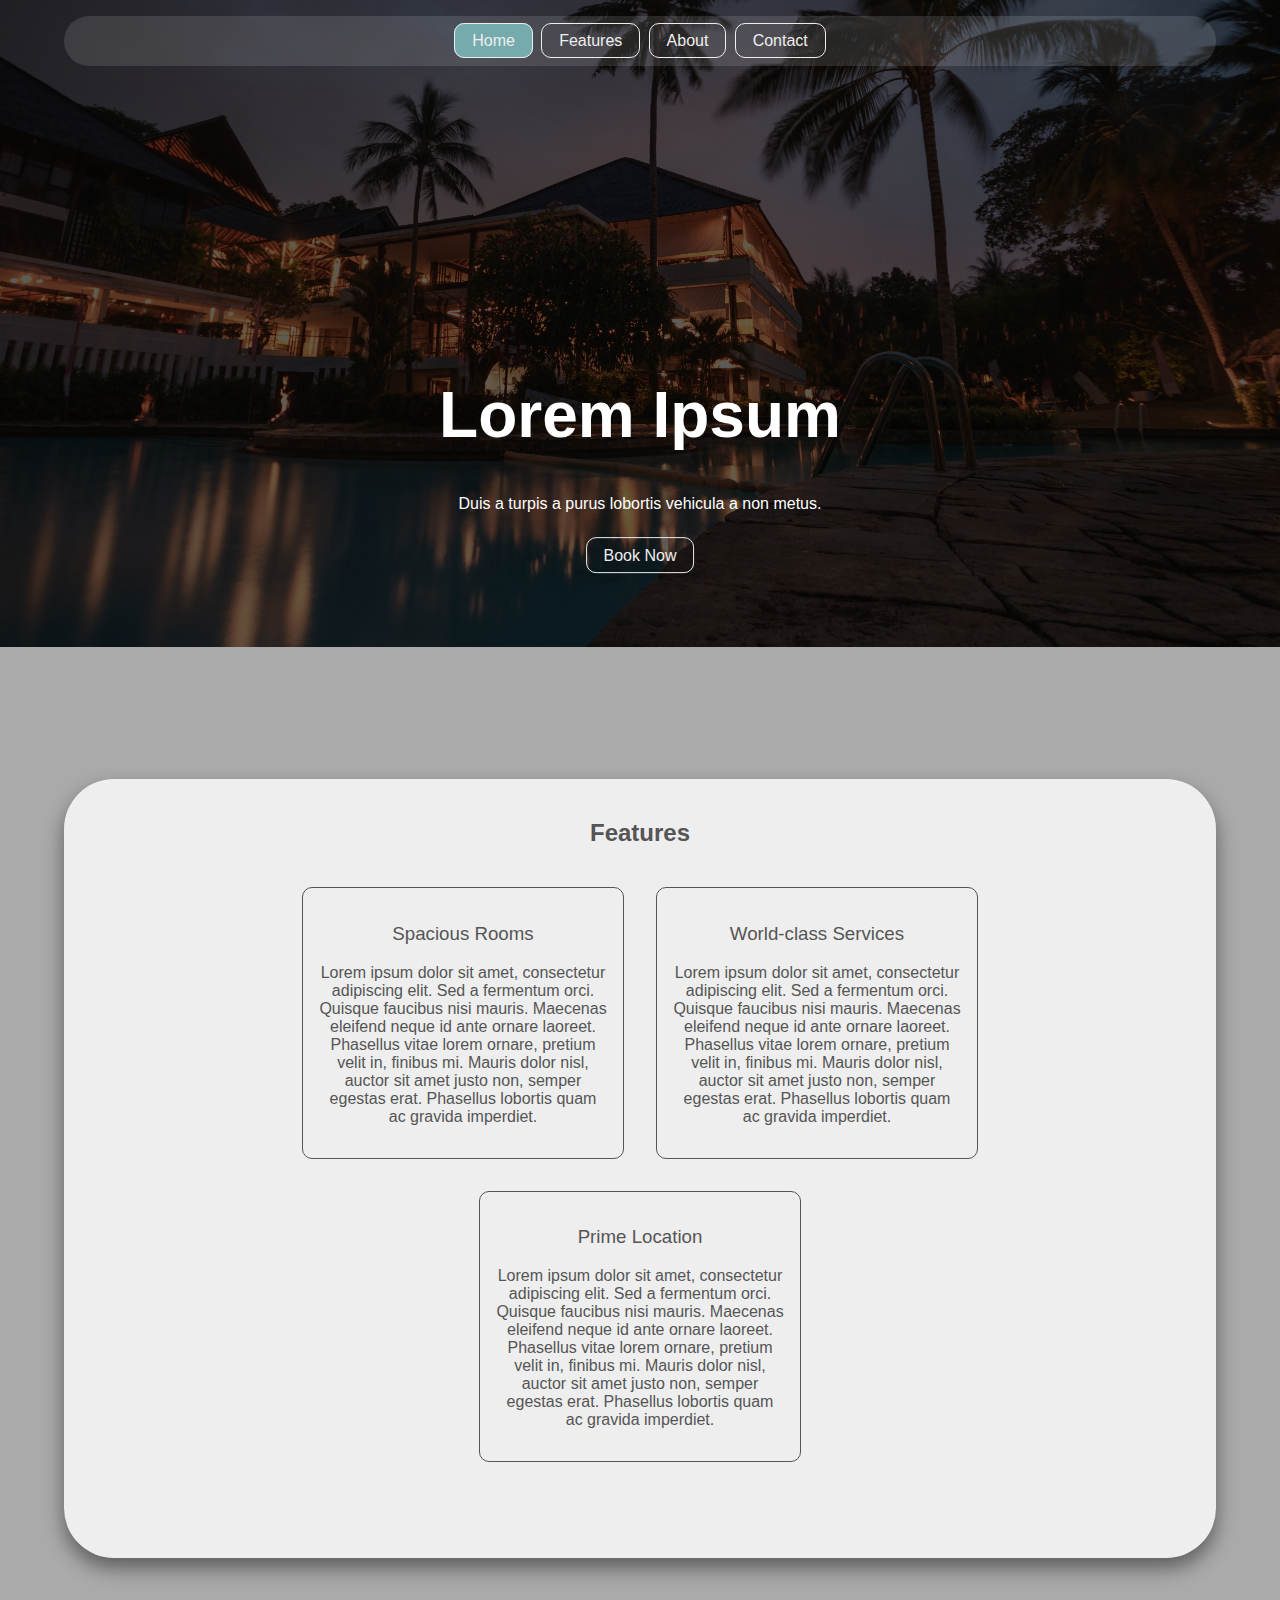
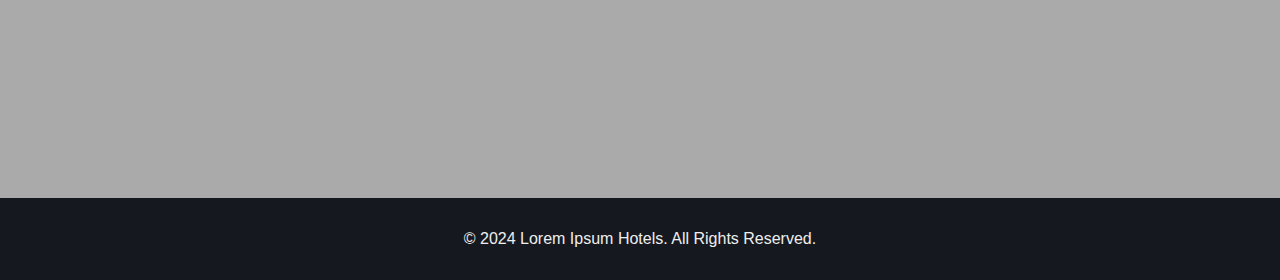
<file: index.html>
<!DOCTYPE html>
<html lang="en">

<head>
    <meta charset="UTF-8">
    <meta name="viewport" content="width=device-width, initial-scale=1.0">
    <title>Lorem Ipsum</title>
    <link rel="stylesheet" href="./styles/styles.css">
</head>

<body>
    <header>
        <div class="navbar">
            <div><a href="#" class="nav-item-active">Home</a></div>
            <div><a href="#features" class="nav-item">Features</a></div>
            <div><a href="about.html" class="nav-item">About</a></div>
            <div><a href="contact.html" class="nav-item">Contact</a></div>
        </div>
    </header>

    <main>
        <div class="hero-image">
            <img src="./img/hero.jpg" class="img" alt="Lorem Ipsum Hero Image">
            <div class="hero-text">
                <h1 style="font-size: 4em;">Lorem Ipsum</h1>
                <p>Duis a turpis a purus lobortis vehicula a non metus.</p>
                <br>
                <a href="#" class="nav-item">Book Now</a>
            </div>
        </div>

        <section id="features" class="featuresection">
            <h2>Features</h2>
            <div class="features">
                <div class="feature">
                    <h3>Spacious Rooms</h3>
                    <p>Lorem ipsum dolor sit amet, consectetur adipiscing elit. Sed a fermentum orci. Quisque faucibus
                        nisi mauris. Maecenas eleifend neque id ante ornare laoreet. Phasellus vitae lorem ornare,
                        pretium velit in, finibus mi. Mauris dolor nisl, auctor sit amet justo non, semper egestas erat.
                        Phasellus lobortis quam ac gravida imperdiet.</p>
                </div>
                <div class="feature">
                    <h3>World-class Services</h3>
                    <p>Lorem ipsum dolor sit amet, consectetur adipiscing elit. Sed a fermentum orci. Quisque faucibus
                        nisi mauris. Maecenas eleifend neque id ante ornare laoreet. Phasellus vitae lorem ornare,
                        pretium velit in, finibus mi. Mauris dolor nisl, auctor sit amet justo non, semper egestas erat.
                        Phasellus lobortis quam ac gravida imperdiet.</p>
                </div>
                <div class="feature">
                    <h3>Prime Location</h3>
                    <p>Lorem ipsum dolor sit amet, consectetur adipiscing elit. Sed a fermentum orci. Quisque faucibus
                        nisi mauris. Maecenas eleifend neque id ante ornare laoreet. Phasellus vitae lorem ornare,
                        pretium velit in, finibus mi. Mauris dolor nisl, auctor sit amet justo non, semper egestas erat.
                        Phasellus lobortis quam ac gravida imperdiet.</p>
                </div>
            </div>
        </section>
    </main>

    <footer>
        <p>&copy; 2024 Lorem Ipsum Hotels. All rights reserved.</p>
    </footer>
</body>

</html>
</file>
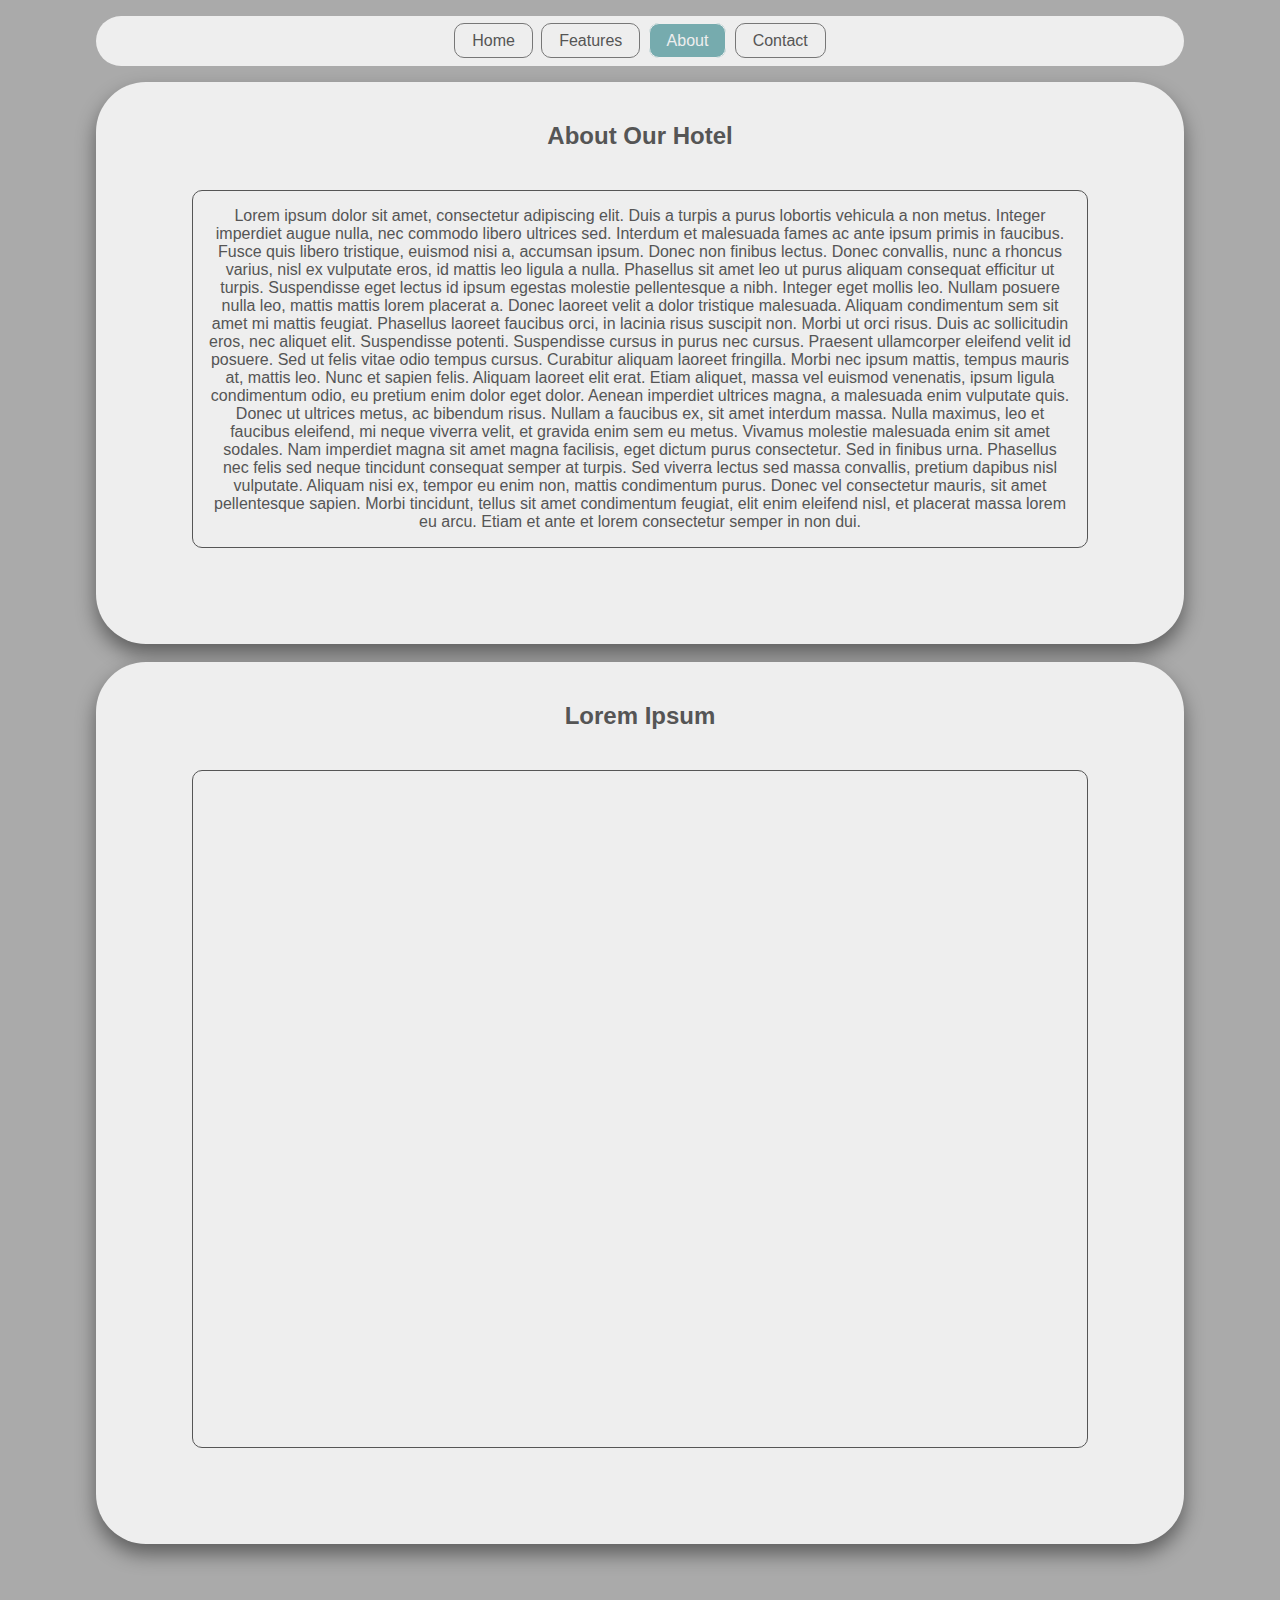
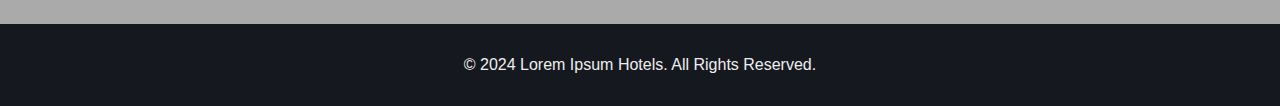
<file: about.html>
<!DOCTYPE html>
<html>

<head>
    <title>Lorem Ipsum</title>
    <link rel="stylesheet" href="./styles/styles.css">
</head>

<body style="margin-inline: 2em;">
    <header>
        <div class="navbar2">
            <div><a href="index.html" class="nav-item2">Home</a></div>
            <div><a href="./index.html#features" class="nav-item2">Features</a></div>
            <div><a href="#" class="nav-item-active">About</a></div>
            <div><a href="contact.html" class="nav-item2">Contact</a></div>
        </div>
    </header>

    <main>
        <section class="cardsection">
            <h2 class="cards">About Our Hotel</h2>
            <p class="card">Lorem ipsum dolor sit amet, consectetur adipiscing elit. Duis a turpis a purus lobortis
                vehicula a non metus. Integer imperdiet augue nulla, nec commodo libero ultrices sed. Interdum et
                malesuada fames ac ante ipsum primis in faucibus. Fusce quis libero tristique, euismod nisi a, accumsan
                ipsum. Donec non finibus lectus. Donec convallis, nunc a rhoncus varius, nisl ex vulputate eros, id
                mattis leo ligula a nulla. Phasellus sit amet leo ut purus aliquam consequat efficitur ut turpis.
                Suspendisse eget lectus id ipsum egestas molestie pellentesque a nibh. Integer eget mollis leo. Nullam
                posuere nulla leo, mattis mattis lorem placerat a.

                Donec laoreet velit a dolor tristique malesuada. Aliquam condimentum sem sit amet mi mattis feugiat.
                Phasellus laoreet faucibus orci, in lacinia risus suscipit non. Morbi ut orci risus. Duis ac
                sollicitudin eros, nec aliquet elit. Suspendisse potenti. Suspendisse cursus in purus nec cursus.
                Praesent ullamcorper eleifend velit id posuere. Sed ut felis vitae odio tempus cursus. Curabitur aliquam
                laoreet fringilla. Morbi nec ipsum mattis, tempus mauris at, mattis leo. Nunc et sapien felis. Aliquam
                laoreet elit erat. Etiam aliquet, massa vel euismod venenatis, ipsum ligula condimentum odio, eu pretium
                enim dolor eget dolor. Aenean imperdiet ultrices magna, a malesuada enim vulputate quis. Donec ut
                ultrices metus, ac bibendum risus.

                Nullam a faucibus ex, sit amet interdum massa. Nulla maximus, leo et faucibus eleifend, mi neque viverra
                velit, et gravida enim sem eu metus. Vivamus molestie malesuada enim sit amet sodales. Nam imperdiet
                magna sit amet magna facilisis, eget dictum purus consectetur. Sed in finibus urna. Phasellus nec felis
                sed neque tincidunt consequat semper at turpis. Sed viverra lectus sed massa convallis, pretium dapibus
                nisl vulputate. Aliquam nisi ex, tempor eu enim non, mattis condimentum purus. Donec vel consectetur
                mauris, sit amet pellentesque sapien. Morbi tincidunt, tellus sit amet condimentum feugiat, elit enim
                eleifend nisl, et placerat massa lorem eu arcu. Etiam et ante et lorem consectetur semper in non dui.
            </p>
        </section>
        <br>
        <section class="cardsection">
            <h2 class="cards">Lorem Ipsum</h2>
            <div class="card"><iframe onload="iframe_load();" id="preview" style="width: 100%; height: 40em; border: 0;"
                    frameborder="0"
                    src="https://www.google.com/maps/embed/v1/streetview?key=AIzaSyBFw0Qbyq9zTFTd-tUY6dZWTgaQzuU17R8&amp;location=-33.8675%2C151.2070"></iframe>
            </div>
        </section>
    </main>

    <footer>
        <p>&copy; 2024 Lorem Ipsum Hotels. All rights reserved.</p>
    </footer>
</body>

</html>
</file>
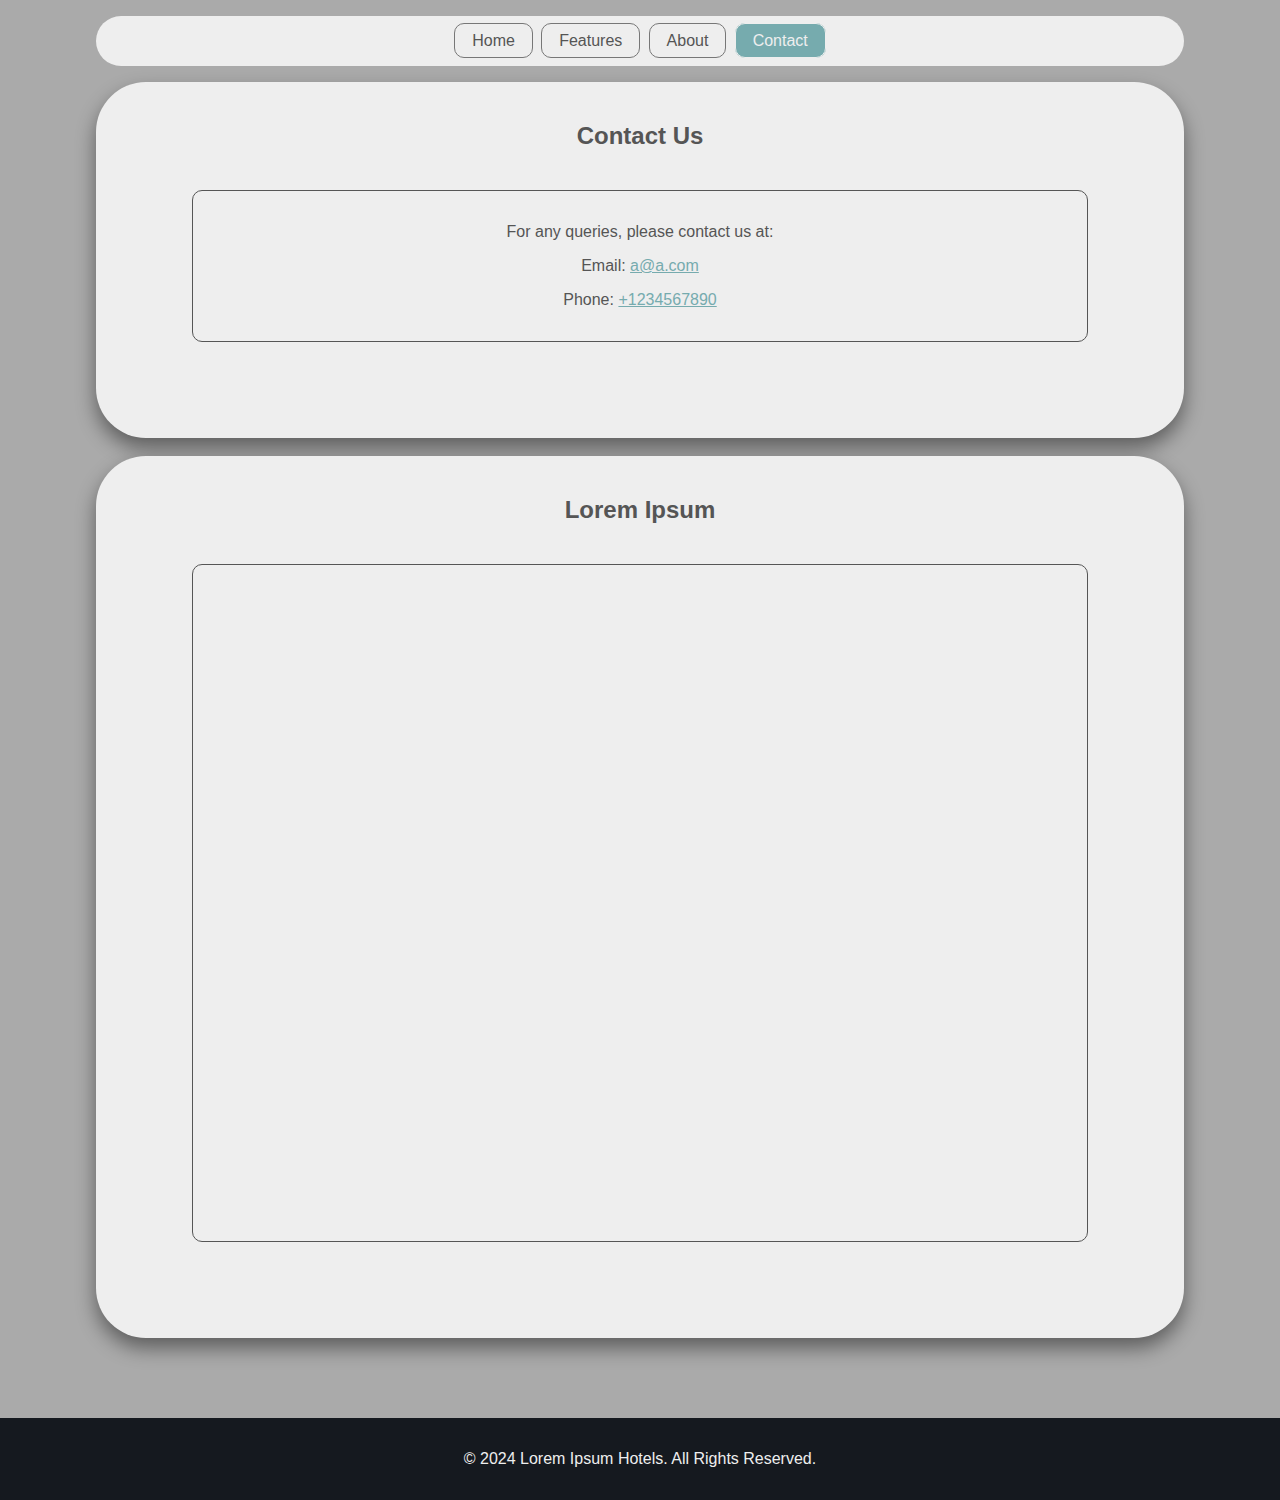
<file: contact.html>
<!DOCTYPE html>
<html>

<head>
    <title>Lorem Ipsum</title>
    <link rel="stylesheet" href="./styles/styles.css">
</head>

<body style="margin-inline: 2em;">
    <header>
        <div class="navbar2">
            <div><a href="index.html" class="nav-item2">Home</a></div>
            <div><a href="./index.html#features" class="nav-item2">Features</a></div>
            <div><a href="about.html" class="nav-item2">About</a></div>
            <div><a href="#" class="nav-item-active">Contact</a></div>
        </div>
    </header>

    <main>
        <section class="cardsection">
            <h2 class="cards">Contact Us</h2>
            <div class="card">
                <p>For any queries, please contact us at:</p>
                <p>Email: <a href="mailto:a@a.com" , style="color: #76ABAE;">a@a.com</a></p>
                <p>Phone: <a href="tel:+1234567890" , style="color: #76ABAE;">+1234567890</a></p>
            </div>
        </section>
        <br>
        <section class="cardsection">
            <h2 class="cards">Lorem Ipsum</h2>
            <div class="card">
                <iframe style="height:40em;width:100%;border:0;" frameborder="0"
                    src="https://www.google.com/maps/embed/v1/place?q=Indian+Statistical+Institute,+Kolkata&key=AIzaSyBFw0Qbyq9zTFTd-tUY6dZWTgaQzuU17R8"></iframe>

        </section>
        </div>
    </main>

    <footer>
        <p>&copy; 2024 Lorem Ipsum Hotels. All rights reserved.</p>
    </footer>
</body>

</html>
</file>
<file: styles/styles.css>
* {
  font-family: 'Segoe UI', Tahoma, Geneva, Verdana, sans-serif;
}

body {
  padding: 0;
  margin: 0;
  background-color: #aaaaaa;
  color: #828282;
}

.navbar {
  display: flex;
  flex-wrap: wrap;
  justify-content: center;
  background-color: #ffffff1f;
  padding: 1em;
  margin-block: 1em;
  margin-inline: 5vw;
  border-radius: 50px;
  position: relative;
  z-index: 1;
}

.navbar2 {
  display: flex;
  flex-wrap: wrap;
  justify-content: center;
  background-color: #eeeeee;
  padding: 1em;
  margin-block: 1em;
  margin-inline: 5vw;
  border-radius: 50px;
  position: relative;
  z-index: 1;
}

.nav-item {
  padding: 1ex 2ex;
  margin-inline: 0.5ex;
  border: 1px solid #EEEEEE;
  border-radius: 10px;
  background-color: #31363f00;
  text-align: center;
  text-decoration: none;
  color: #EEEEEE;
}

.nav-item2 {
  padding: 1ex 2ex;
  margin-inline: 0.5ex;
  border: 1px solid #777777;
  border-radius: 10px;
  background-color: #31363f00;
  text-align: center;
  text-decoration: none;
  color: #555555;
}

.nav-item-active {
  padding: 1ex 2ex;
  margin-inline: 0.5ex;
  border: 1px solid #EEEEEE;
  border-radius: 10px;
  background-color: #76ABAE;
  text-align: center;
  text-decoration: none;
  color: #EEEEEE;
}

.nav-item:hover {
  background-color: #76ABAE;
  color: #EEEEEE;
  transition-duration: 0.5s;
}

.nav-item2:hover {
  background-color: #76ABAE;
  color: #EEEEEE;
  transition-duration: 0.5s;
}

.img {
  width: 100%;
  height: 100%;
  scale: 1;
  filter: brightness(40%);
  object-fit: cover;
  position: relative;
  top: -18em;
}

.hero-text {
  text-align: center;
  position: absolute;
  top: 50%;
  left: 50%;
  transform: translate(-50%, -50%);
  color: white;
}

.featuresection {
  padding: 1em 5em 5em 5em;
  margin-block: 0em;
  margin-inline: 5vw;
  border-radius: 50px;
  background-color: #eeeeee;
  box-shadow: 0 10px 20px #00000073;
  position: relative;
  top: -10em;
  z-index: 1;
}

.features {
  display: flex;
  flex-wrap: wrap;
  justify-content: center;
}

.feature {
  padding: 1em;
  margin-inline: 1em;
  margin-block: 1em;
  max-width: 18em;
  border: 1px solid #555555;
  border-radius: 10px;
  background-color: #31363f00;
  text-align: center;
  color: #555555;
}

.cardsection {
  padding: 1em 5em 5em 5em;
  margin-block: 0em;
  margin-inline: 5vw;
  border-radius: 50px;
  background-color: #eeeeee;
  box-shadow: 0 10px 20px #00000073;
  position: relative;
  z-index: 1;
}

.cards {
  display: flex;
  flex-wrap: wrap;
  justify-content: center;
}

.card {
  padding: 1em;
  margin-inline: 1em;
  margin-block: 1em;
  border: 1px solid #555555;
  border-radius: 10px;
  background-color: #31363f00;
  text-align: center;
  color: #555555;
}

h2 {
  text-align: center;
  color: #555555;
  padding: 1em;
  margin: 0;
}

footer {
  padding-block: 1em;
  margin-inline: -2em;
  margin-top: 5em;
  margin-bottom: -1em;
  background-color: #15191f;
  text-align: center;
  color: #EEEEEE;
  text-transform: capitalize;
}

h3 {
  font-weight: normal;
}

p {
  font-weight: lighter;
}

/* Media Queries for Responsiveness */
@media (max-width: 1200px) {

  .navbar,
  .featuresection,
  .cardsection {
    margin-inline: 10vw;
  }
  .img{
    scale: 1.2;
  }
}

@media (max-width: 1090px) {

  .navbar,
  .featuresection,
  .cardsection {
    margin-inline: 5vw;
  }
  .featuresection{
    top: 2em;
  }
  .img{
    scale: 1.5;
  }
}

@media (max-width: 960px) {

  .navbar,
  .featuresection,
  .cardsection {
    margin-inline: 5vw;
    padding: 1em;
  }

  .feature,
  .card {
    max-width: 80%;
    margin-inline: 0;
  }

  .img {
    height: 100%;
  }
}

@media (max-width: 768px) {

  .navbar,
  .featuresection,
  .cardsection {
    margin-inline: 5vw;
    padding: 1em;
  }

  .featuresection{
    top: 5em;
  }

  .feature,
  .card {
    max-width: 100%;
    margin-inline: 0;
  }

  .img {
    top: -10em;
    scale: 1.8;
  }

  .cardsection {
    top: -5em;
  }
}

@media (max-width: 480px) {

  .navbar,
  .featuresection,
  .cardsection {
    margin-inline: 2vw;
    padding: 0.5em;
  }

  .img {
    top: -5em;
  }

  .featuresection,
  .cardsection {
    top: -2em;
  }
}
</file>
